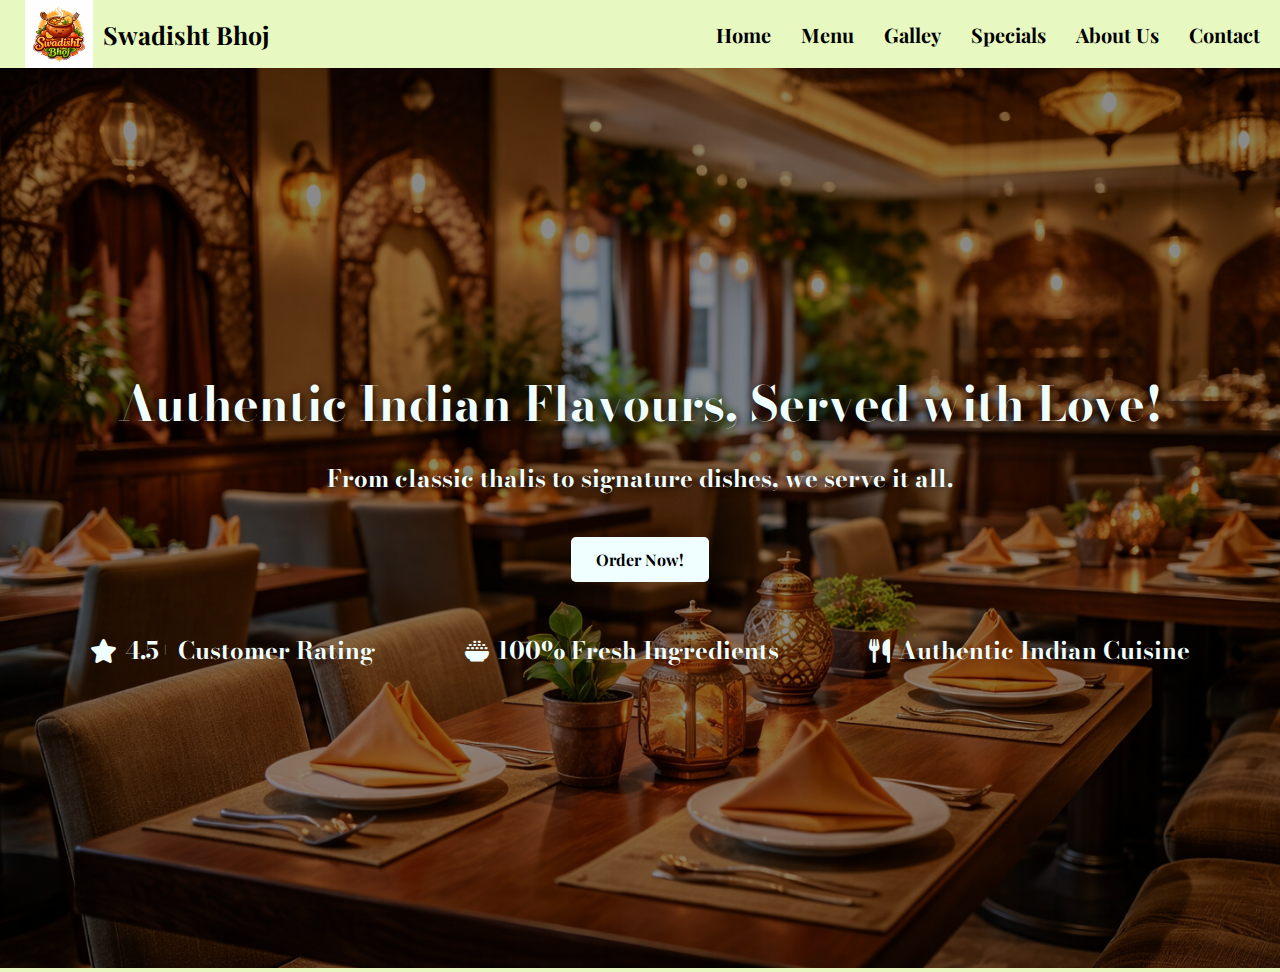
<file: index.html>
<!DOCTYPE html>
<html lang="en">

<head>
    <meta charset="UTF-8">
    <meta name="viewport" content="width=device-width, initial-scale=1.0">
    <title>Swadisht Bhoj</title>
    <link rel="icon" type="image/jpg" href="logo.jpg">
    <link rel="stylesheet" href="style.css">
    <link rel="stylesheet" href="https://cdnjs.cloudflare.com/ajax/libs/font-awesome/6.5.1/css/all.min.css">
</head>

<body>
    <nav>
        <div class="brand"><a href="#"><img src="logo.jpg" alt="Swadisht Bhoj">Swadisht Bhoj</a></div>
        <div class="navlinks">
            <a href="#">Home</a>
            <a href="#">Menu</a>
            <a href="#">Galley</a>
            <a href="#">Specials</a>
            <a href="#">About Us</a>
            <a href="#">Contact</a>
        </div>
    </nav>
    <main>
        <div class="img-container">
            <img src="interior.jpg" alt="Interior Image">
            <div class="overlay">
            <h1>Authentic Indian Flavours, Served with Love!</h1>
            <h3>From classic thalis to signature dishes, we serve it all.</h3>
            <button>Order Now!</button>
            <div class="icons">
                <div class="icons-items">
                    <i class="fa-solid fa-star"></i>
                    <span>4.5+ Customer Rating</span>
                </div>
                <div class="icons-items">
                    <i class="fa-solid fa-bowl-rice"></i>
                    <span>100% Fresh Ingredients</span>
                </div>
                <div class="icons-items">
                    <i class="fa-solid fa-utensils"></i>
                    <span>Authentic Indian Cuisine</span>
                </div>
            </div>
            </div>
        </div>
    </main>
</body>

</html>
</file>
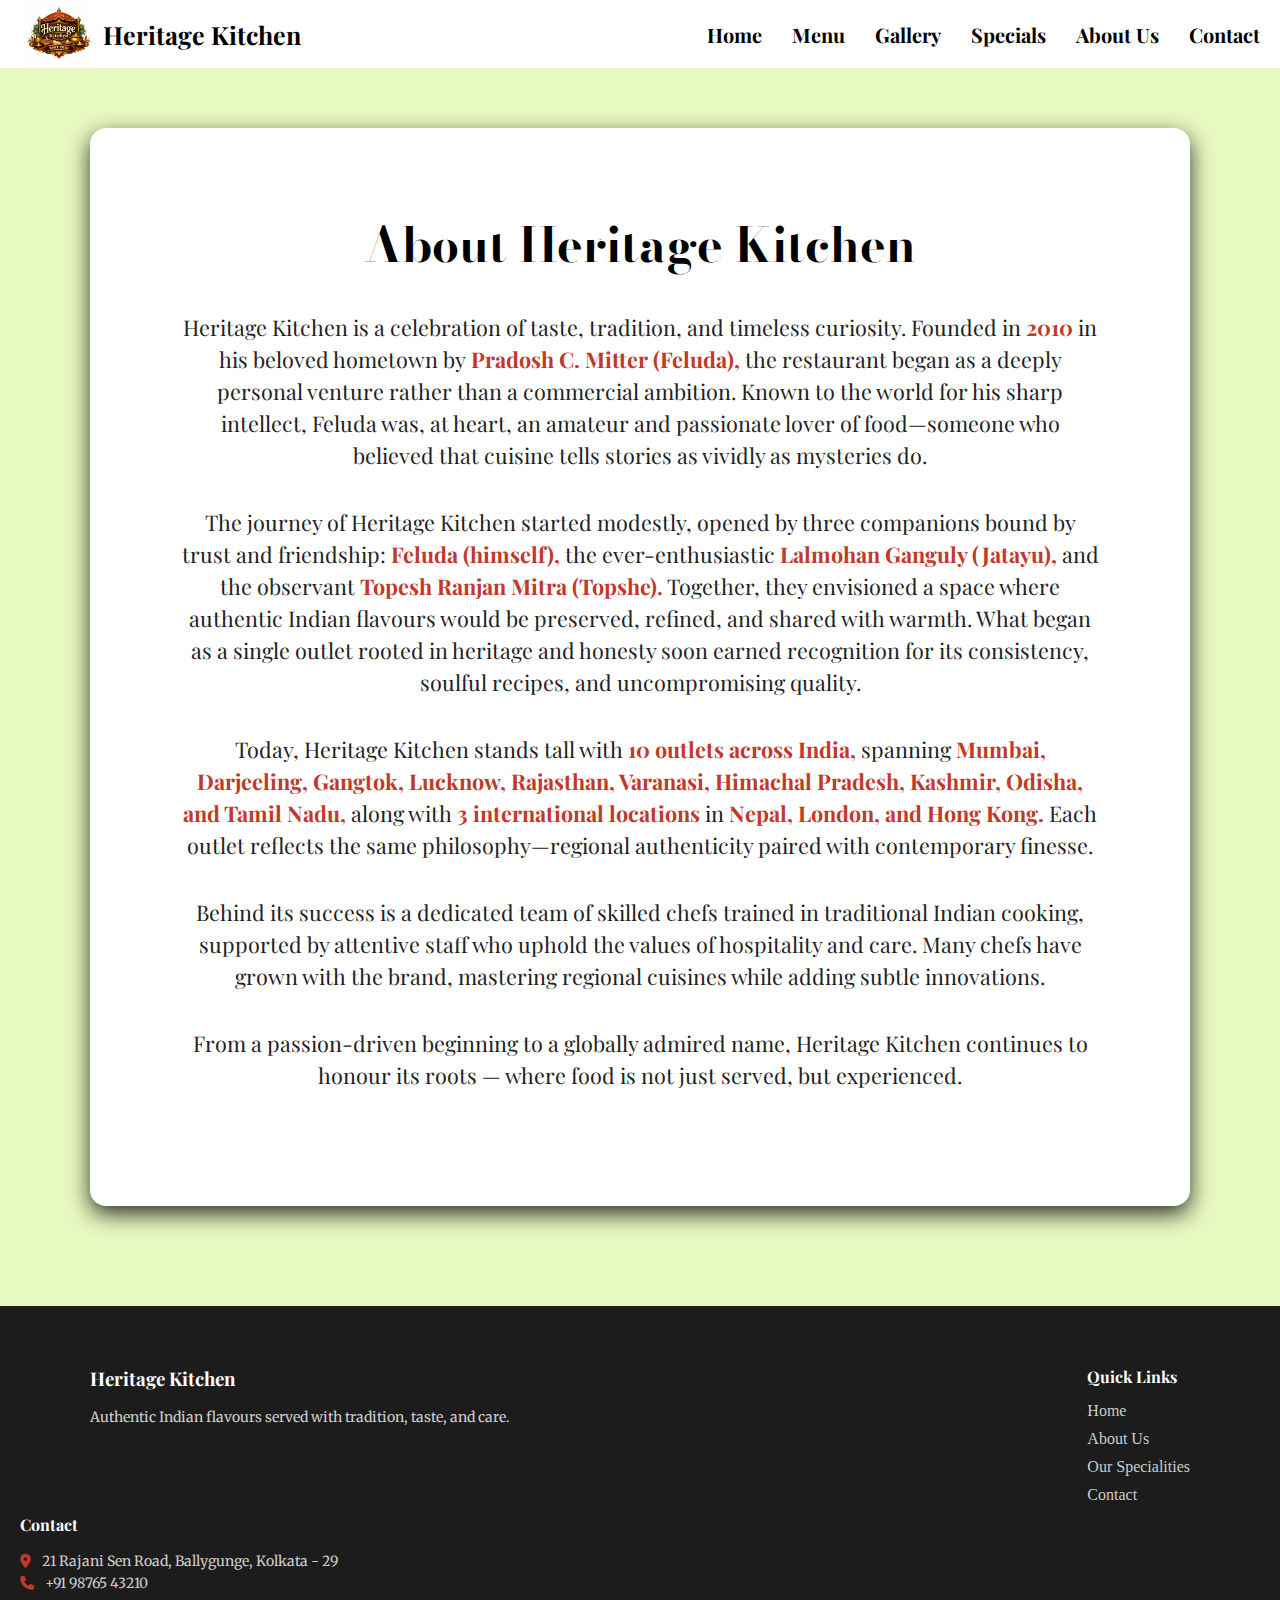
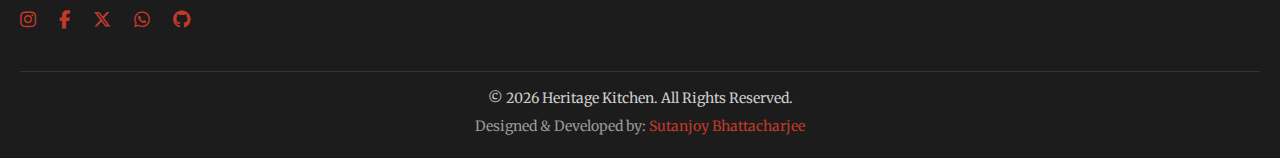
<file: about.html>
<!DOCTYPE html>
<html lang="en">

<head>
    <meta charset="UTF-8">
    <meta name="viewport" content="width=device-width, initial-scale=1.0">
    <title>About Us | Heritage Kitchen</title>
    <link rel="icon" type="image/jpg" href="images/logo.jpg">
    <link rel="stylesheet" href="about_style.css">
    <link rel="stylesheet" href="https://cdnjs.cloudflare.com/ajax/libs/font-awesome/6.5.1/css/all.min.css">
</head>

<body>
    <nav>
        <div class="brand">
            <a href="index.html">
                <img src="images/logo.jpg" alt="Heritage Kitchen">Heritage Kitchen
            </a>
        </div>

        <div class="hamburger" id="hamburger">
            <i class="fa-solid fa-bars"></i>
        </div>

        <div class="navlinks" id="navlinks">
            <a href="index.html">Home</a>
            <a href="menu.html">Menu</a>
            <a href="#">Gallery</a>
            <a href="index.html#specials">Specials</a>
            <a href="#">About Us</a>
            <a href="#contact">Contact</a>
        </div>
    </nav>
    <main>
        <section class="container" style="min-height: 100vh;">
            <div class="text-content" style="margin: auto;">
                <h2>About Heritage Kitchen</h2>

                <p>
                    Heritage Kitchen is a celebration of taste, tradition, and timeless curiosity. Founded in<strong> 2010 </strong>in his beloved hometown by<strong> Pradosh C. Mitter (Feluda),</strong> the restaurant began as a deeply personal venture rather than a commercial ambition. Known to the world for his sharp intellect, Feluda was, at heart, an amateur and passionate lover of food—someone who believed that cuisine tells stories as vividly as mysteries do.
                </p>

                <p>
                    The journey of Heritage Kitchen started modestly, opened by three companions bound by trust and friendship: <strong>Feluda (himself),</strong> the ever-enthusiastic <strong>Lalmohan Ganguly (Jatayu), </strong>and the observant <strong>Topesh Ranjan Mitra (Topshe).</strong> Together, they envisioned a space where authentic Indian flavours would be preserved, refined, and shared with warmth. What began as a single outlet rooted in heritage and honesty soon earned recognition for its consistency, soulful recipes, and uncompromising quality.
                </p>

                <p>
                    Today, Heritage Kitchen stands tall with <strong>10 outlets across India,</strong> spanning <strong>Mumbai, Darjeeling, Gangtok, Lucknow, Rajasthan, Varanasi, Himachal Pradesh, Kashmir, Odisha, and Tamil Nadu,</strong> along with <strong>3 international locations</strong> in <strong>Nepal, London, and Hong Kong.</strong> Each outlet reflects the same philosophy—regional authenticity paired with contemporary finesse.
                </p>

                <p>
                    Behind its success is a dedicated team of skilled chefs trained in traditional Indian cooking, supported by attentive staff who uphold the values of hospitality and care. Many chefs have grown with the brand, mastering regional cuisines while adding subtle innovations.
                </p>

                <p>
                    From a passion-driven beginning to a globally admired name, Heritage Kitchen continues to honour its roots — where food is not just served, but experienced.
                </p>
            </div>
        </section>
    </main>
    <footer class="footer">
        <div class="footer-container">
            <div class="footer-brand">
                <h3>Heritage Kitchen</h3>
                <p>Authentic Indian flavours served with tradition, taste, and care.</p>
            </div>

            <div class="footer-links">
                <h4>Quick Links</h4>
                <ul>
                    <li><a href="index.html">Home</a></li>
                    <li><a href="about.html">About Us</a></li>
                    <li><a href="index.html#specials">Our Specialities</a></li>
                    <li><a href="index.html#contact">Contact</a></li>
                </ul>
            </div>
        </div>

        <div class="footer-contact" id="contact">
            <h4>Contact</h4>
            <p><i class="fa-solid fa-location-dot"></i> 21 Rajani Sen Road, Ballygunge, Kolkata - 29</p>
            <p><i class="fa-solid fa-phone"></i> +91 98765 43210</p>

            <div class="footer-social">
                <a href="#"><i class="fa-brands fa-instagram"></i></a>
                <a href="#"><i class="fa-brands fa-facebook-f"></i></a>
                <a href="#"><i class="fa-brands fa-x-twitter"></i></a>
                <a href="#"><i class="fa-brands fa-whatsapp"></i></a>
                <a href="#"><i class="fa-brands fa-github"></i></a>
            </div>
        </div>

        <div class="footer-bottom">
            <p>&copy; 2026 Heritage Kitchen. All Rights Reserved.</p>
            <p class="developer">Designed & Developed by: <span>Sutanjoy Bhattacharjee</span></p>
        </div>
    </footer>

    <script src="script.js"></script>
</body>

</html>
</file>
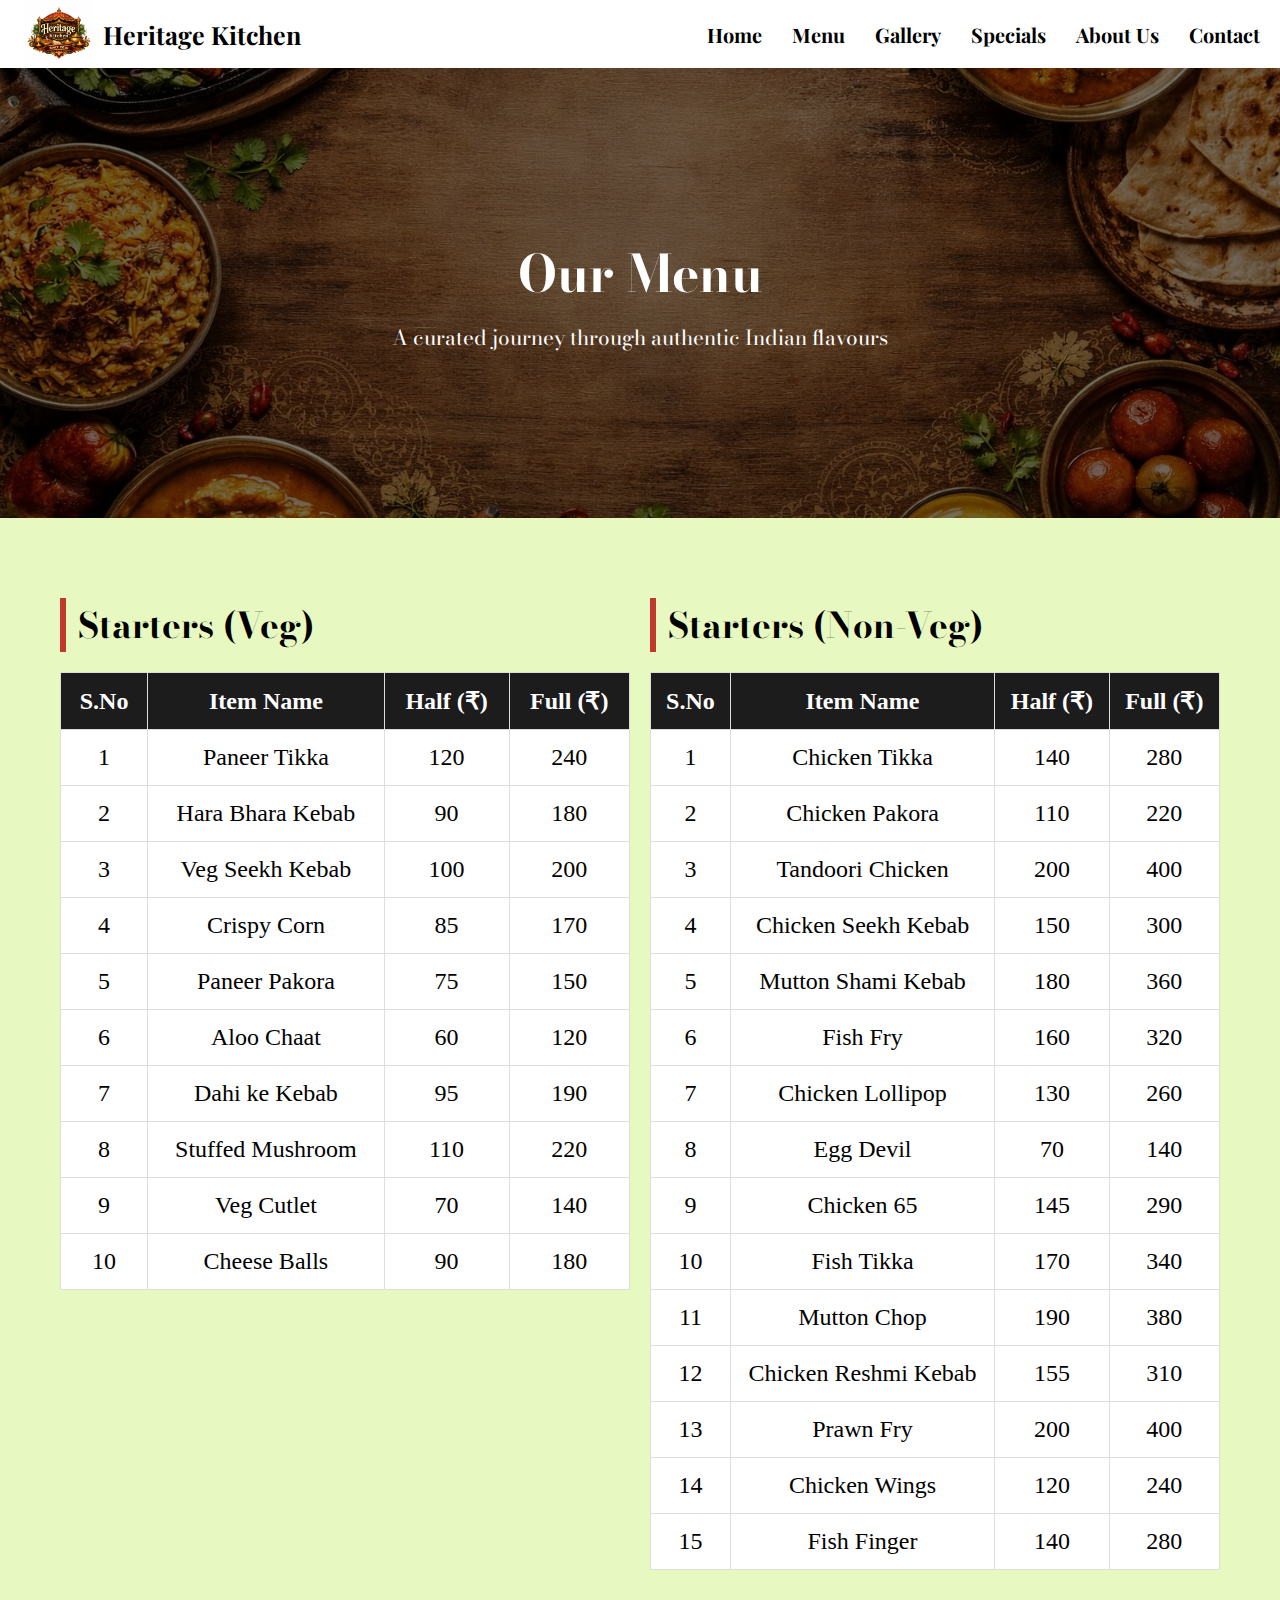
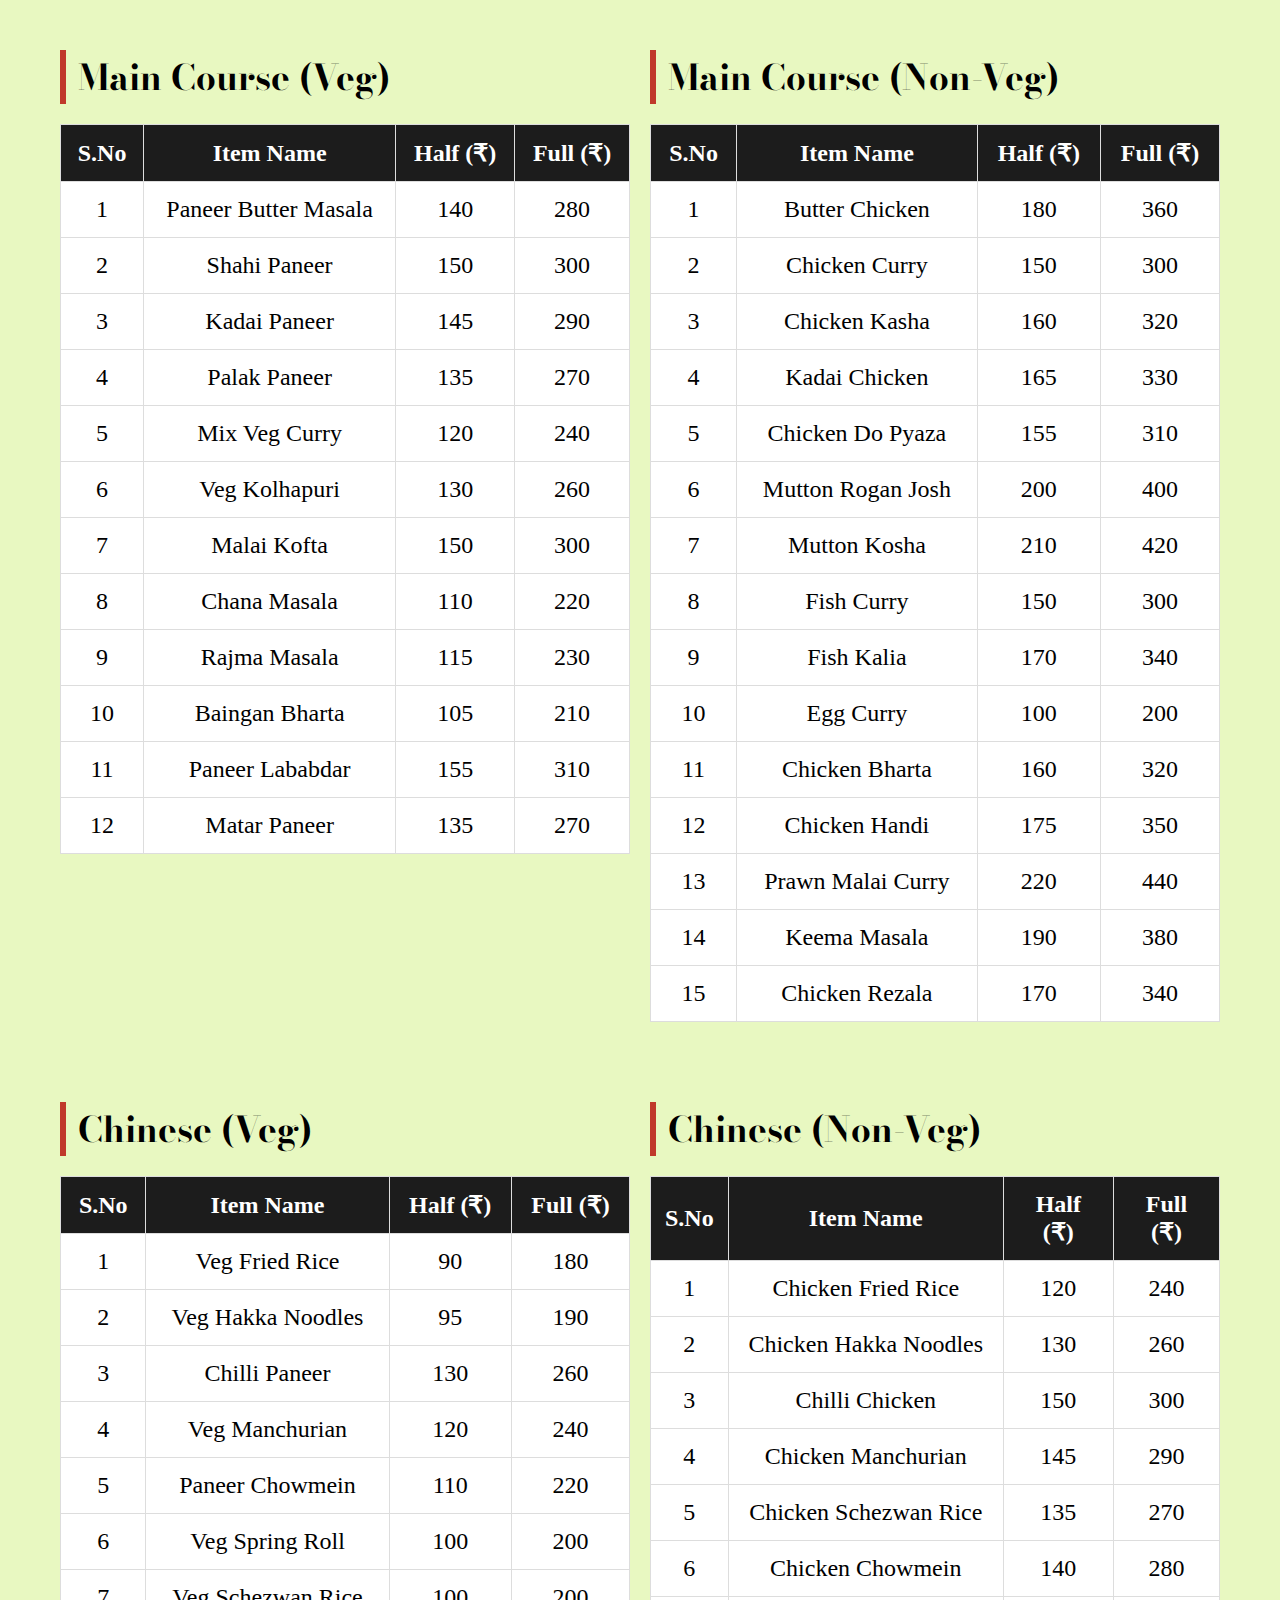
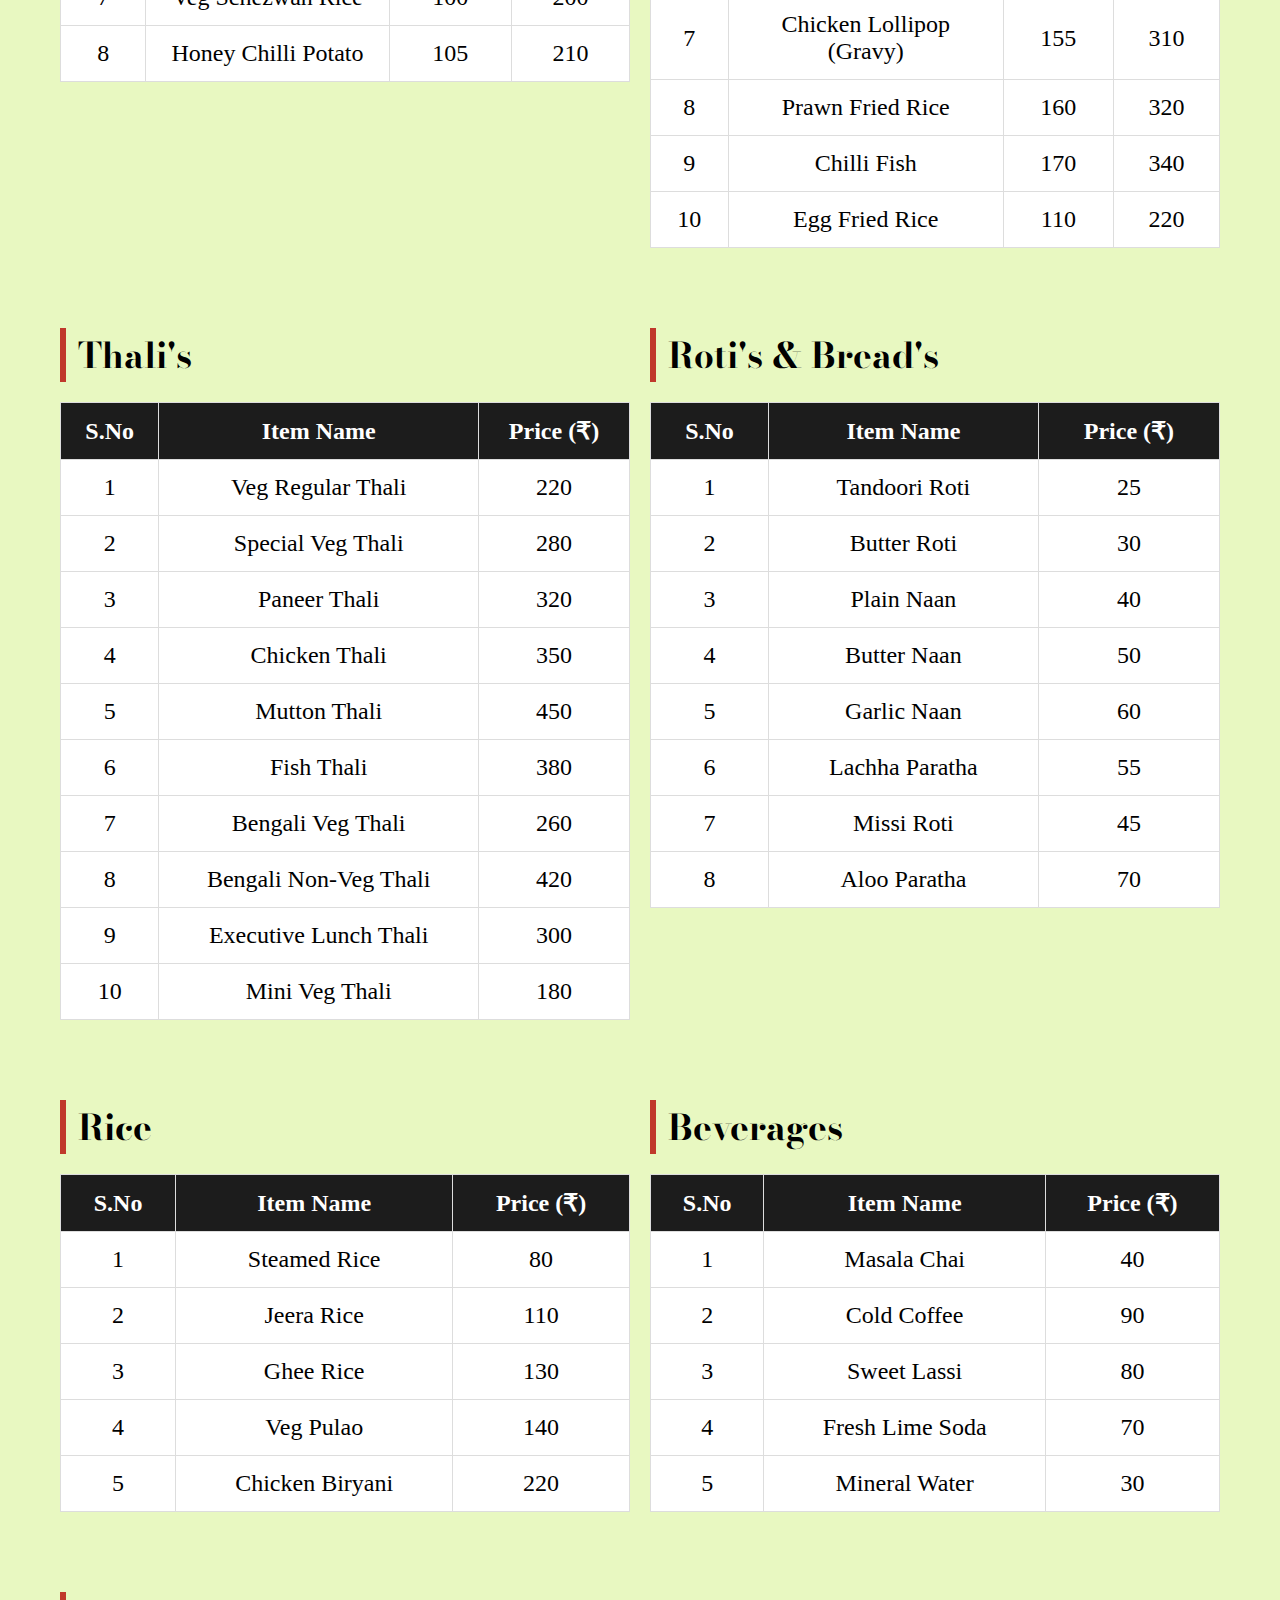
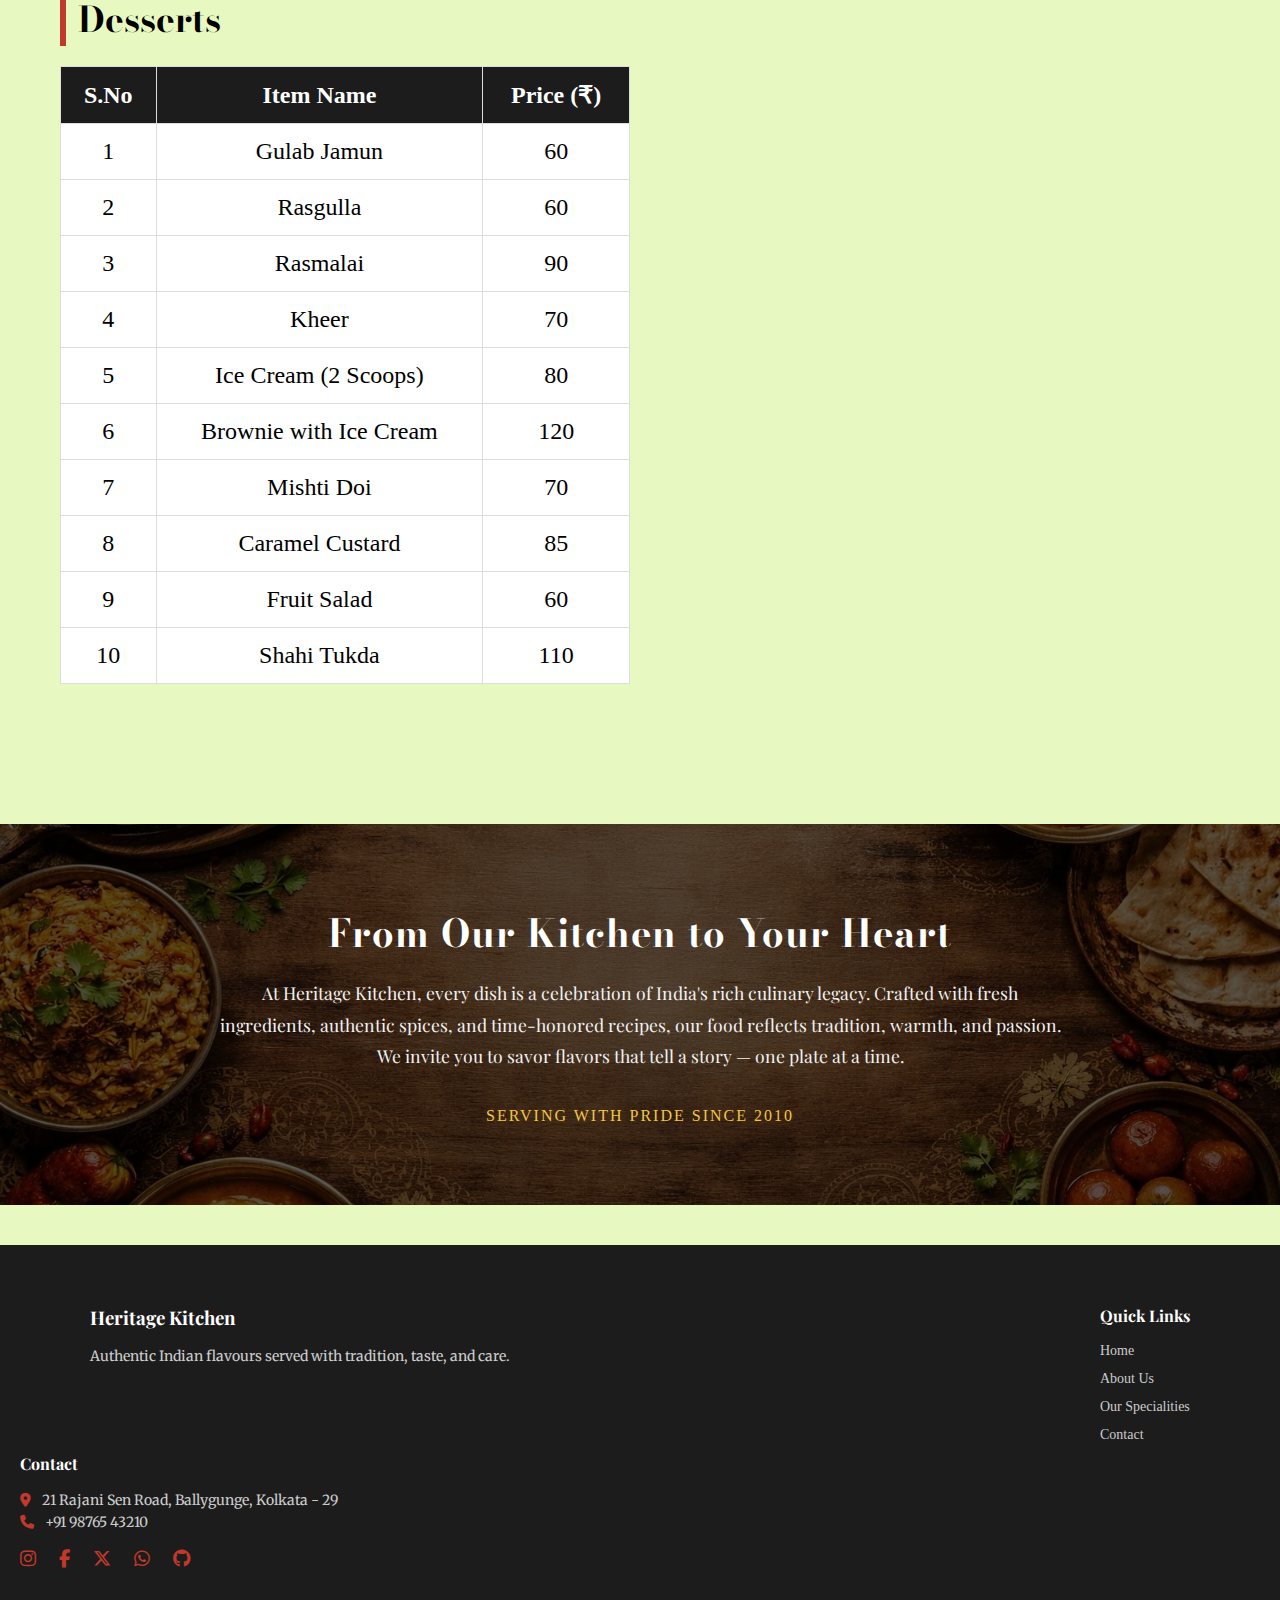
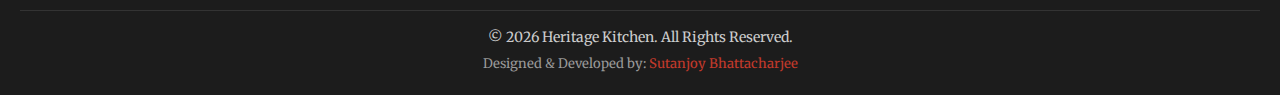
<file: menu.html>
<!DOCTYPE html>
<html lang="en">

<head>
    <meta charset="UTF-8">
    <title>Menu | Heritage Kitchen</title>
    <link rel="icon" type="image/jpg" href="images/logo.jpg">
    <link rel="stylesheet" href="menu_style.css">
    <link rel="stylesheet" href="https://cdnjs.cloudflare.com/ajax/libs/font-awesome/6.5.0/css/all.min.css">
</head>

<body>
    <nav>
        <div class="brand">
            <a href="index.html">
                <img src="images/logo.jpg" alt="Heritage Kitchen">Heritage Kitchen
            </a>
        </div>

        <div class="hamburger" id="hamburger">
            <i class="fa-solid fa-bars"></i>
        </div>

        <div class="navlinks" id="navlinks">
            <a href="index.html">Home</a>
            <a href="#">Menu</a>
            <a href="#">Gallery</a>
            <a href="index.html#specials">Specials</a>
            <a href="about.html">About Us</a>
            <a href="#contact">Contact</a>
        </div>
    </nav>
    <main>
        <div class="menu-hero">
            <div class="menu-hero-overlay">
                <h1>Our Menu</h1>
                <p>A curated journey through authentic Indian flavours</p>
            </div>
        </div>
        <div class="menu-section">
            <div class="menu-category">
                <h2>Starters (Veg)</h2>
                <table>
                    <tr>
                        <th>S.No</th>
                        <th>Item Name</th>
                        <th>Half (₹)</th>
                        <th>Full (₹)</th>
                    </tr>
                    <tr>
                        <td>1</td>
                        <td>Paneer Tikka</td>
                        <td>120</td>
                        <td>240</td>
                    </tr>
                    <tr>
                        <td>2</td>
                        <td>Hara Bhara Kebab</td>
                        <td>90</td>
                        <td>180</td>
                    </tr>
                    <tr>
                        <td>3</td>
                        <td>Veg Seekh Kebab</td>
                        <td>100</td>
                        <td>200</td>
                    </tr>
                    <tr>
                        <td>4</td>
                        <td>Crispy Corn</td>
                        <td>85</td>
                        <td>170</td>
                    </tr>
                    <tr>
                        <td>5</td>
                        <td>Paneer Pakora</td>
                        <td>75</td>
                        <td>150</td>
                    </tr>
                    <tr>
                        <td>6</td>
                        <td>Aloo Chaat</td>
                        <td>60</td>
                        <td>120</td>
                    </tr>
                    <tr>
                        <td>7</td>
                        <td>Dahi ke Kebab</td>
                        <td>95</td>
                        <td>190</td>
                    </tr>
                    <tr>
                        <td>8</td>
                        <td>Stuffed Mushroom</td>
                        <td>110</td>
                        <td>220</td>
                    </tr>
                    <tr>
                        <td>9</td>
                        <td>Veg Cutlet</td>
                        <td>70</td>
                        <td>140</td>
                    </tr>
                    <tr>
                        <td>10</td>
                        <td>Cheese Balls</td>
                        <td>90</td>
                        <td>180</td>
                    </tr>
                </table>
            </div>

            <div class="menu-category">
                <h2>Starters (Non-Veg)</h2>
                <table>
                    <tr>
                        <th>S.No</th>
                        <th>Item Name</th>
                        <th>Half (₹)</th>
                        <th>Full (₹)</th>
                    </tr>
                    <tr>
                        <td>1</td>
                        <td>Chicken Tikka</td>
                        <td>140</td>
                        <td>280</td>
                    </tr>
                    <tr>
                        <td>2</td>
                        <td>Chicken Pakora</td>
                        <td>110</td>
                        <td>220</td>
                    </tr>
                    <tr>
                        <td>3</td>
                        <td>Tandoori Chicken</td>
                        <td>200</td>
                        <td>400</td>
                    </tr>
                    <tr>
                        <td>4</td>
                        <td>Chicken Seekh Kebab</td>
                        <td>150</td>
                        <td>300</td>
                    </tr>
                    <tr>
                        <td>5</td>
                        <td>Mutton Shami Kebab</td>
                        <td>180</td>
                        <td>360</td>
                    </tr>
                    <tr>
                        <td>6</td>
                        <td>Fish Fry</td>
                        <td>160</td>
                        <td>320</td>
                    </tr>
                    <tr>
                        <td>7</td>
                        <td>Chicken Lollipop</td>
                        <td>130</td>
                        <td>260</td>
                    </tr>
                    <tr>
                        <td>8</td>
                        <td>Egg Devil</td>
                        <td>70</td>
                        <td>140</td>
                    </tr>
                    <tr>
                        <td>9</td>
                        <td>Chicken 65</td>
                        <td>145</td>
                        <td>290</td>
                    </tr>
                    <tr>
                        <td>10</td>
                        <td>Fish Tikka</td>
                        <td>170</td>
                        <td>340</td>
                    </tr>
                    <tr>
                        <td>11</td>
                        <td>Mutton Chop</td>
                        <td>190</td>
                        <td>380</td>
                    </tr>
                    <tr>
                        <td>12</td>
                        <td>Chicken Reshmi Kebab</td>
                        <td>155</td>
                        <td>310</td>
                    </tr>
                    <tr>
                        <td>13</td>
                        <td>Prawn Fry</td>
                        <td>200</td>
                        <td>400</td>
                    </tr>
                    <tr>
                        <td>14</td>
                        <td>Chicken Wings</td>
                        <td>120</td>
                        <td>240</td>
                    </tr>
                    <tr>
                        <td>15</td>
                        <td>Fish Finger</td>
                        <td>140</td>
                        <td>280</td>
                    </tr>
                </table>
            </div>

            <div class="menu-category">
                <h2>Main Course (Veg)</h2>
                <table>
                    <tr>
                        <th>S.No</th>
                        <th>Item Name</th>
                        <th>Half (₹)</th>
                        <th>Full (₹)</th>
                    </tr>
                    <tr>
                        <td>1</td>
                        <td>Paneer Butter Masala</td>
                        <td>140</td>
                        <td>280</td>
                    </tr>
                    <tr>
                        <td>2</td>
                        <td>Shahi Paneer</td>
                        <td>150</td>
                        <td>300</td>
                    </tr>
                    <tr>
                        <td>3</td>
                        <td>Kadai Paneer</td>
                        <td>145</td>
                        <td>290</td>
                    </tr>
                    <tr>
                        <td>4</td>
                        <td>Palak Paneer</td>
                        <td>135</td>
                        <td>270</td>
                    </tr>
                    <tr>
                        <td>5</td>
                        <td>Mix Veg Curry</td>
                        <td>120</td>
                        <td>240</td>
                    </tr>
                    <tr>
                        <td>6</td>
                        <td>Veg Kolhapuri</td>
                        <td>130</td>
                        <td>260</td>
                    </tr>
                    <tr>
                        <td>7</td>
                        <td>Malai Kofta</td>
                        <td>150</td>
                        <td>300</td>
                    </tr>
                    <tr>
                        <td>8</td>
                        <td>Chana Masala</td>
                        <td>110</td>
                        <td>220</td>
                    </tr>
                    <tr>
                        <td>9</td>
                        <td>Rajma Masala</td>
                        <td>115</td>
                        <td>230</td>
                    </tr>
                    <tr>
                        <td>10</td>
                        <td>Baingan Bharta</td>
                        <td>105</td>
                        <td>210</td>
                    </tr>
                    <tr>
                        <td>11</td>
                        <td>Paneer Lababdar</td>
                        <td>155</td>
                        <td>310</td>
                    </tr>
                    <tr>
                        <td>12</td>
                        <td>Matar Paneer</td>
                        <td>135</td>
                        <td>270</td>
                    </tr>
                </table>
            </div>


            <div class="menu-category">
                <h2>Main Course (Non-Veg)</h2>
                <table>
                    <tr>
                        <th>S.No</th>
                        <th>Item Name</th>
                        <th>Half (₹)</th>
                        <th>Full (₹)</th>
                    </tr>
                    <tr>
                        <td>1</td>
                        <td>Butter Chicken</td>
                        <td>180</td>
                        <td>360</td>
                    </tr>
                    <tr>
                        <td>2</td>
                        <td>Chicken Curry</td>
                        <td>150</td>
                        <td>300</td>
                    </tr>
                    <tr>
                        <td>3</td>
                        <td>Chicken Kasha</td>
                        <td>160</td>
                        <td>320</td>
                    </tr>
                    <tr>
                        <td>4</td>
                        <td>Kadai Chicken</td>
                        <td>165</td>
                        <td>330</td>
                    </tr>
                    <tr>
                        <td>5</td>
                        <td>Chicken Do Pyaza</td>
                        <td>155</td>
                        <td>310</td>
                    </tr>
                    <tr>
                        <td>6</td>
                        <td>Mutton Rogan Josh</td>
                        <td>200</td>
                        <td>400</td>
                    </tr>
                    <tr>
                        <td>7</td>
                        <td>Mutton Kosha</td>
                        <td>210</td>
                        <td>420</td>
                    </tr>
                    <tr>
                        <td>8</td>
                        <td>Fish Curry</td>
                        <td>150</td>
                        <td>300</td>
                    </tr>
                    <tr>
                        <td>9</td>
                        <td>Fish Kalia</td>
                        <td>170</td>
                        <td>340</td>
                    </tr>
                    <tr>
                        <td>10</td>
                        <td>Egg Curry</td>
                        <td>100</td>
                        <td>200</td>
                    </tr>
                    <tr>
                        <td>11</td>
                        <td>Chicken Bharta</td>
                        <td>160</td>
                        <td>320</td>
                    </tr>
                    <tr>
                        <td>12</td>
                        <td>Chicken Handi</td>
                        <td>175</td>
                        <td>350</td>
                    </tr>
                    <tr>
                        <td>13</td>
                        <td>Prawn Malai Curry</td>
                        <td>220</td>
                        <td>440</td>
                    </tr>
                    <tr>
                        <td>14</td>
                        <td>Keema Masala</td>
                        <td>190</td>
                        <td>380</td>
                    </tr>
                    <tr>
                        <td>15</td>
                        <td>Chicken Rezala</td>
                        <td>170</td>
                        <td>340</td>
                    </tr>
                </table>
            </div>


            <div class="menu-category">
                <h2>Chinese (Veg)</h2>
                <table>
                    <tr>
                        <th>S.No</th>
                        <th>Item Name</th>
                        <th>Half (₹)</th>
                        <th>Full (₹)</th>
                    </tr>
                    <tr>
                        <td>1</td>
                        <td>Veg Fried Rice</td>
                        <td>90</td>
                        <td>180</td>
                    </tr>
                    <tr>
                        <td>2</td>
                        <td>Veg Hakka Noodles</td>
                        <td>95</td>
                        <td>190</td>
                    </tr>
                    <tr>
                        <td>3</td>
                        <td>Chilli Paneer</td>
                        <td>130</td>
                        <td>260</td>
                    </tr>
                    <tr>
                        <td>4</td>
                        <td>Veg Manchurian</td>
                        <td>120</td>
                        <td>240</td>
                    </tr>
                    <tr>
                        <td>5</td>
                        <td>Paneer Chowmein</td>
                        <td>110</td>
                        <td>220</td>
                    </tr>
                    <tr>
                        <td>6</td>
                        <td>Veg Spring Roll</td>
                        <td>100</td>
                        <td>200</td>
                    </tr>
                    <tr>
                        <td>7</td>
                        <td>Veg Schezwan Rice</td>
                        <td>100</td>
                        <td>200</td>
                    </tr>
                    <tr>
                        <td>8</td>
                        <td>Honey Chilli Potato</td>
                        <td>105</td>
                        <td>210</td>
                    </tr>
                </table>
            </div>


            <div class="menu-category">
                <h2>Chinese (Non-Veg)</h2>
                <table>
                    <tr>
                        <th>S.No</th>
                        <th>Item Name</th>
                        <th>Half (₹)</th>
                        <th>Full (₹)</th>
                    </tr>
                    <tr>
                        <td>1</td>
                        <td>Chicken Fried Rice</td>
                        <td>120</td>
                        <td>240</td>
                    </tr>
                    <tr>
                        <td>2</td>
                        <td>Chicken Hakka Noodles</td>
                        <td>130</td>
                        <td>260</td>
                    </tr>
                    <tr>
                        <td>3</td>
                        <td>Chilli Chicken</td>
                        <td>150</td>
                        <td>300</td>
                    </tr>
                    <tr>
                        <td>4</td>
                        <td>Chicken Manchurian</td>
                        <td>145</td>
                        <td>290</td>
                    </tr>
                    <tr>
                        <td>5</td>
                        <td>Chicken Schezwan Rice</td>
                        <td>135</td>
                        <td>270</td>
                    </tr>
                    <tr>
                        <td>6</td>
                        <td>Chicken Chowmein</td>
                        <td>140</td>
                        <td>280</td>
                    </tr>
                    <tr>
                        <td>7</td>
                        <td>Chicken Lollipop (Gravy)</td>
                        <td>155</td>
                        <td>310</td>
                    </tr>
                    <tr>
                        <td>8</td>
                        <td>Prawn Fried Rice</td>
                        <td>160</td>
                        <td>320</td>
                    </tr>
                    <tr>
                        <td>9</td>
                        <td>Chilli Fish</td>
                        <td>170</td>
                        <td>340</td>
                    </tr>
                    <tr>
                        <td>10</td>
                        <td>Egg Fried Rice</td>
                        <td>110</td>
                        <td>220</td>
                    </tr>
                </table>
            </div>


            <div class="menu-category">
                <h2>Thali's</h2>
                <table>
                    <tr>
                        <th>S.No</th>
                        <th>Item Name</th>
                        <th>Price (₹)</th>
                    </tr>
                    <tr>
                        <td>1</td>
                        <td>Veg Regular Thali</td>
                        <td>220</td>
                    </tr>
                    <tr>
                        <td>2</td>
                        <td>Special Veg Thali</td>
                        <td>280</td>
                    </tr>
                    <tr>
                        <td>3</td>
                        <td>Paneer Thali</td>
                        <td>320</td>
                    </tr>
                    <tr>
                        <td>4</td>
                        <td>Chicken Thali</td>
                        <td>350</td>
                    </tr>
                    <tr>
                        <td>5</td>
                        <td>Mutton Thali</td>
                        <td>450</td>
                    </tr>
                    <tr>
                        <td>6</td>
                        <td>Fish Thali</td>
                        <td>380</td>
                    </tr>
                    <tr>
                        <td>7</td>
                        <td>Bengali Veg Thali</td>
                        <td>260</td>
                    </tr>
                    <tr>
                        <td>8</td>
                        <td>Bengali Non-Veg Thali</td>
                        <td>420</td>
                    </tr>
                    <tr>
                        <td>9</td>
                        <td>Executive Lunch Thali</td>
                        <td>300</td>
                    </tr>
                    <tr>
                        <td>10</td>
                        <td>Mini Veg Thali</td>
                        <td>180</td>
                    </tr>
                </table>
            </div>


            <div class="menu-category">
                <h2>Roti's  &  Bread's</h2>
                <table>
                    <tr>
                        <th>S.No</th>
                        <th>Item Name</th>
                        <th>Price (₹)</th>
                    </tr>
                    <tr>
                        <td>1</td>
                        <td>Tandoori Roti</td>
                        <td>25</td>
                    </tr>
                    <tr>
                        <td>2</td>
                        <td>Butter Roti</td>
                        <td>30</td>
                    </tr>
                    <tr>
                        <td>3</td>
                        <td>Plain Naan</td>
                        <td>40</td>
                    </tr>
                    <tr>
                        <td>4</td>
                        <td>Butter Naan</td>
                        <td>50</td>
                    </tr>
                    <tr>
                        <td>5</td>
                        <td>Garlic Naan</td>
                        <td>60</td>
                    </tr>
                    <tr>
                        <td>6</td>
                        <td>Lachha Paratha</td>
                        <td>55</td>
                    </tr>
                    <tr>
                        <td>7</td>
                        <td>Missi Roti</td>
                        <td>45</td>
                    </tr>
                    <tr>
                        <td>8</td>
                        <td>Aloo Paratha</td>
                        <td>70</td>
                    </tr>
                </table>
            </div>


            <div class="menu-category">
                <h2>Rice</h2>
                <table>
                    <tr>
                        <th>S.No</th>
                        <th>Item Name</th>
                        <th>Price (₹)</th>
                    </tr>
                    <tr>
                        <td>1</td>
                        <td>Steamed Rice</td>
                        <td>80</td>
                    </tr>
                    <tr>
                        <td>2</td>
                        <td>Jeera Rice</td>
                        <td>110</td>
                    </tr>
                    <tr>
                        <td>3</td>
                        <td>Ghee Rice</td>
                        <td>130</td>
                    </tr>
                    <tr>
                        <td>4</td>
                        <td>Veg Pulao</td>
                        <td>140</td>
                    </tr>
                    <tr>
                        <td>5</td>
                        <td>Chicken Biryani</td>
                        <td>220</td>
                    </tr>
                </table>
            </div>


            <div class="menu-category">
                <h2>Beverages</h2>
                <table>
                    <tr>
                        <th>S.No</th>
                        <th>Item Name</th>
                        <th>Price (₹)</th>
                    </tr>
                    <tr>
                        <td>1</td>
                        <td>Masala Chai</td>
                        <td>40</td>
                    </tr>
                    <tr>
                        <td>2</td>
                        <td>Cold Coffee</td>
                        <td>90</td>
                    </tr>
                    <tr>
                        <td>3</td>
                        <td>Sweet Lassi</td>
                        <td>80</td>
                    </tr>
                    <tr>
                        <td>4</td>
                        <td>Fresh Lime Soda</td>
                        <td>70</td>
                    </tr>
                    <tr>
                        <td>5</td>
                        <td>Mineral Water</td>
                        <td>30</td>
                    </tr>
                </table>
            </div>


            <div class="menu-category">
                <h2>Desserts</h2>
                <table>
                    <tr>
                        <th>S.No</th>
                        <th>Item Name</th>
                        <th>Price (₹)</th>
                    </tr>
                    <tr>
                        <td>1</td>
                        <td>Gulab Jamun</td>
                        <td>60</td>
                    </tr>
                    <tr>
                        <td>2</td>
                        <td>Rasgulla</td>
                        <td>60</td>
                    </tr>
                    <tr>
                        <td>3</td>
                        <td>Rasmalai</td>
                        <td>90</td>
                    </tr>
                    <tr>
                        <td>4</td>
                        <td>Kheer</td>
                        <td>70</td>
                    </tr>
                    <tr>
                        <td>5</td>
                        <td>Ice Cream (2 Scoops)</td>
                        <td>80</td>
                    </tr>
                    <tr>
                        <td>6</td>
                        <td>Brownie with Ice Cream</td>
                        <td>120</td>
                    </tr>
                    <tr>
                        <td>7</td>
                        <td>Mishti Doi</td>
                        <td>70</td>
                    </tr>
                    <tr>
                        <td>8</td>
                        <td>Caramel Custard</td>
                        <td>85</td>
                    </tr>
                    <tr>
                        <td>9</td>
                        <td>Fruit Salad</td>
                        <td>60</td>
                    </tr>
                    <tr>
                        <td>10</td>
                        <td>Shahi Tukda</td>
                        <td>110</td>
                    </tr>
                </table>
            </div>
        </div>
        <div class="menu-footer-message">
            <h2>From Our Kitchen to Your Heart</h2>
            <p>
                At Heritage Kitchen, every dish is a celebration of India's rich culinary legacy.
                Crafted with fresh ingredients, authentic spices, and time-honored recipes,
                our food reflects tradition, warmth, and passion. We invite you to savor
                flavors that tell a story — one plate at a time.
            </p>
            <span class="since">Serving with pride since 2010</span>
        </div>
    </main>
    <footer class="footer">
        <div class="footer-container">
            <div class="footer-brand">
                <h3>Heritage Kitchen</h3>
                <p>Authentic Indian flavours served with tradition, taste, and care.</p>
            </div>
            <div class="footer-links">
                <h4>Quick Links</h4>
                <ul>
                    <li><a href="#home">Home</a></li>
                    <li><a href="about.html">About Us</a></li>
                    <li><a href="#specials">Our Specialities</a></li>
                    <li><a href="#contact">Contact</a></li>
                </ul>
            </div>
        </div>
        <div class="footer-contact" id="contact">
            <h4>Contact</h4>
            <p><i class="fa-solid fa-location-dot"></i> 21 Rajani Sen Road, Ballygunge, Kolkata - 29</p>
            <p><i class="fa-solid fa-phone"></i> +91 98765 43210</p>
            <div class="footer-social">
                <a href="https://instagram.com/_sutanjoy.here" aria-label="Instagram"><i
                        class="fa-brands fa-instagram"></i></a>
                <a href="#" aria-label="Facebook"><i class="fa-brands fa-facebook-f"></i></a>
                <a href="https://x.com/sutanjoyb" aria-label="Twitter"><i class="fa-brands fa-x-twitter"></i></a>
                <a href="#" aria-label="WhatsApp"><i class="fa-brands fa-whatsapp"></i></a>
                <a href="https://github.com/sutanjoyb" aria-label="GitHub"><i class="fa-brands fa-github"></i></a>
            </div>
        </div>
        <div class="footer-bottom">
            <p>&copy; 2026 Heritage Kitchen. All Rights Reserved.</p>
            <p class="developer">Designed & Developed by: <span>Sutanjoy Bhattacharjee</span></p>
        </div>
        </div>
    </footer>
    <script src="script.js"></script>
</body>

</html>
</file>
<file: style.css>
@import url('https://fonts.googleapis.com/css2?family=Playfair+Display:ital,wght@0,400..900;1,400..900&display=swap');
@import url('https://fonts.googleapis.com/css2?family=Bodoni+Moda:ital,opsz,wght@0,6..96,400..900;1,6..96,400..900&display=swap');

*{
    margin: 0;
    padding: 0;
    box-sizing: border-box;
}

body{
    background-color: #E8F8C1;
}

nav{
    position: sticky;
    z-index: 1000;
    top: 0;
    background-color: #E8F8C1;
    width: 100%;
    display: flex;
    align-items: center;
    justify-content: space-between;
    padding: 0 15px;
    position: sticky;
    font-family: "Playfair Display", serif;
}

.brand a{
    display: flex;
    align-items: center;
    font-weight: bolder;
    font-size: 25px;
    color: black;
    text-decoration: none;
}

.brand img{
    width: 88px;
    padding: 0 10px;
}

.navlinks{
    display: flex;
    gap: 20px;
    align-items: center;
}

.navlinks a{
    color: black;
    text-decoration: none;
    font-size: 20px;
    font-weight: bolder;
    padding: 0 5px;
    cursor: pointer;
}

.navlinks a:hover{
    background-color: #d8928a;
    border-radius: 4px;
    color: azure;
}

.img-container{
    position: relative;
    width: 100%;
    height: 100vh;
}

.img-container img{
    width: 100%;
    height: 100%;
    object-fit: cover;
}

.overlay{
    position: absolute;
    top: 0;
    left: 0;
    width: 100%;
    height: 100%;
    display: flex;
    flex-direction: column;
    justify-content: center;
    align-items: center;
    text-align: center;
    color: azure;
    background-color: rgba(0, 0, 0, 0.45);
}

.overlay h1{
    font-family: "Bodoni Moda", serif;
    font-size: 3rem;
    margin-bottom: 20px;
    text-shadow: 2px 2px 8px rgba(0, 0, 0, 0.8);
}

.overlay h3{
    font-family: "Bodoni Moda", serif;
    font-size: 1.5rem;
    margin-bottom: 20px;
    text-shadow: 2px 2px 8px rgba(0, 0, 0, 0.8);
}

.overlay button{
    margin-top: 20px;
    padding: 12px 25px;
    font-weight: bold;
    font-family: "Playfair Display", serif;
    font-size: 1rem;
    background-color: azure;
    color: black;
    border: none;
    border-radius: 5px;
    cursor: pointer;
}

.overlay button:hover {
    color: azure;
    background-color: #d8928a;
    transform: translateY(-0.1px);
}

.icons{
    display: flex;
    gap: 90px;
    margin-top: 50px;
    justify-content: center;
    align-items: center;
    z-index: 2;
}

.icons-items{
    display: flex;
    align-items: center;
    gap: 8px;
    font-weight: bold;
    font-family: "Bodoni Moda", serif;
    font-size: 1.5rem;
    white-space: nowrap;
}

.icon-item i {
    font-size: 1rem;
}

.container{
    display: flex;
    align-items: stretch;
    gap: 10px;
    justify-content: space-between;
    padding: 40px 20px;
    background: #E8F8C1;
}

.text-content{
    flex: 1;
    padding: 90px;
    display: flex;
    flex-direction: column;
    justify-content: content;
    align-items: center;
    box-sizing: border-box;
}

.text-content h2{
    font-size: 3rem;
    margin-bottom: 20px;
}

.text-content p{
    font-size: 1.35rem;
    line-height: 1.9rem;
}

.read-more-btn{
    margin-top: 30px;
    padding: 12px 30px;
    text-decoration: none;
    font-size: 1rem;
    font-weight: 600;
    color: black;
    background-color: azure;
    border-radius: 6px;
}

.read-more-btn:hover {
    color: azure;
    background-color: #d8928a;
    transform: translateY(0.1px);
}

.image{
    flex: 1;
    display: flex;
    justify-content: flex-end;
}

.image img {
    width: 100%;
    height: 100%;
    object-fit: cover;
    border-radius: 12px;
}

.heading{
    text-align: center;
    font-size: 3rem;
    margin-top: 40px;
}

.image-gallery{
    padding: 10px;
    margin-top: 30px;
    display: flex;
    justify-content: space-around;
    gap: 20px;
}

.image-items{
    font-size: 1.1rem;
    border: 2px solid #333;
    border-radius: 10px;
    padding: 10px;
    text-align: center;
    display: flex;   
    flex-direction: column;
    width: 45%;
}

.image-items img{
    margin-bottom: 20px;
    border-radius: 10px;
    max-width: 100%;
    height: auto;
}

.header{
    text-align: center;
    padding: 80px 10px;
}

.header h2{
    font-size: 36px;
    margin-bottom: 10px;
}

.header .subtitle{
    color: #666;
    margin-bottom: 50px;
}

.features {
    display: grid;
    grid-template-columns: repeat(auto-fit, minmax(220px, 1fr));
    gap: 30px;
}

.feature-card {
    background: #fff;
    padding: 30px 20px;
    border-radius: 12px;
    box-shadow: 0 6px 18px rgba(0, 0, 0, 0.08);
    transition: transform 0.3s ease;
}
</file>
<file: about_style.css>
@import url('https://fonts.googleapis.com/css2?family=Playfair+Display:wght@400..900&display=swap');
@import url('https://fonts.googleapis.com/css2?family=Bodoni+Moda:wght@400..900&display=swap');
@import url('https://fonts.googleapis.com/css2?family=Merriweather:wght@300..900&display=swap');

* {
    margin: 0;
    padding: 0;
    box-sizing: border-box;
}

html {
    scroll-behavior: smooth;
}

body {
    background-color: #E8F8C1;
}

nav {
    position: sticky;
    z-index: 1000;
    top: 0;
    background-color: white;
    width: 100%;
    display: flex;
    align-items: center;
    justify-content: space-between;
    padding: 0 15px;
    position: sticky;
    font-family: "Playfair Display", serif;
}

.brand a {
    display: flex;
    align-items: center;
    font-weight: bolder;
    font-size: 25px;
    color: black;
    text-decoration: none;
}

.brand img {
    width: 88px;
    padding: 0 10px;
}

.navlinks {
    display: flex;
    gap: 20px;
    align-items: center;
}

.navlinks a {
    color: black;
    text-decoration: none;
    font-size: 20px;
    font-weight: bolder;
    padding: 0 5px;
    cursor: pointer;
    transition: transform 0.2s ease, box-shadow 0.2s ease;
}

.navlinks a:hover {
    background: #ebebeb;
    border-radius: 4px;
    color: black;
    transform: translateY(-2px);
}

.navlinks a:active{
    transform: scale(0.96);
}

.container {
    display: flex;
    justify-content: center;
    align-items: center;
    padding: 60px 20px;
}

.text-content {
    max-width: 1100px;
    background: white;
    box-shadow: 0 8px 22px rgba(0,0,0,0.8);
    border-radius: 16px;
    padding: 80px 90px;
    text-align: center;
}

.text-content h2 {
    font-family: "Bodoni Moda", serif;
    font-size: 3rem;
    margin-bottom: 30px;
}

.text-content p {
    font-family: "Playfair Display", serif;
    font-size: 1.35rem;
    line-height: 2rem;
    text-align: center;
    color: #222;
    margin-bottom: 35px;
}

.text-content strong {
    color: #c0392b;
}

.footer {
    background: #1c1c1c;
    color: #ccc;
    padding: 60px 20px 20px;
    margin-top: 40px;
}

.footer-container {
    max-width: 1100px;
    margin: auto;
    display: flex;
    justify-content: space-between;
    gap: 60px;
    flex-wrap: wrap;
}

.footer h3, .footer h4 {
    font-family: "Playfair Display", serif;
    color: #fff;
    margin-bottom: 15px;
}

.footer p {
    font-family: "Merriweather", serif;
    font-size: 14px;
    line-height: 1.6;
}

.footer-links ul {
    list-style: none;
}

.footer-links li {
    margin-bottom: 10px;
}

.footer-links a {
    text-decoration: none;
    color: #ccc;
}

.footer-links a:hover {
    color: #c0392b;
}

.footer-contact i {
    color: #c0392b;
    margin-right: 8px;
}

.footer-social {
    margin-top: 15px;
    display: flex;
    gap: 15px;
}

.footer-social a {
    color: #ccc;
    font-size: 18px;
}

.footer-social a:hover {
    color: #c0392b;
}

.footer-bottom {
    text-align: center;
    margin-top: 40px;
    border-top: 1px solid #333;
    padding-top: 15px;
    font-size: 13px;
}

.footer-bottom .developer {
    color: #999;
    margin-top: 6px;
}

.footer-bottom .developer span {
    color: #c0392b;
}

.hamburger {
    display: none;
    font-size: 26px;
    cursor: pointer;
}

@media (max-width: 768px) {

    nav {
        position: static;
        flex-direction: column;
        padding: 10px;
    }

    .navlinks {
        display: none;
        flex-direction: column;
        width: 100%;
        background: white;
        padding: 15px 0;
    }

    .navlinks.active {
        display: flex;
    }

    .hamburger {
        display: block;
    }

    .text-content {
        padding: 40px 25px;
    }

    .text-content h2 {
        font-size: 2.2rem;
    }

    .text-content p {
        font-size: 1.1rem;
        line-height: 1.8rem;
    }

    .footer-container {
        flex-direction: column;
        text-align: center;
    }

    .footer-social {
        justify-content: center;
    }
}
</file>
<file: menu_style.css>
@import url('https://fonts.googleapis.com/css2?family=Playfair+Display:ital,wght@0,400..900;1,400..900&display=swap');
@import url('https://fonts.googleapis.com/css2?family=Bodoni+Moda:ital,opsz,wght@0,6..96,400..900;1,6..96,400..900&display=swap');
@import url('https://fonts.googleapis.com/css2?family=Merriweather:ital,opsz,wght@0,18..144,300..900;1,18..144,300..900&display=swap');

* {
    margin: 0;
    padding: 0;
    box-sizing: border-box;
}

html{
    scroll-behavior: smooth;
}

body {
    background-color: #E8F8C1;
}

nav {
    position: sticky;
    z-index: 1000;
    top: 0;
    background-color: white;
    width: 100%;
    display: flex;
    align-items: center;
    justify-content: space-between;
    padding: 0 15px;
    position: sticky;
    font-family: "Playfair Display", serif;
}

.brand a {
    display: flex;
    align-items: center;
    font-weight: bolder;
    font-size: 25px;
    color: black;
    text-decoration: none;
}

.brand img {
    width: 88px;
    padding: 0 10px;
}

.navlinks {
    display: flex;
    gap: 20px;
    align-items: center;
}

.navlinks a {
    color: black;
    text-decoration: none;
    font-size: 20px;
    font-weight: bolder;
    padding: 0 5px;
    cursor: pointer;
    transition: transform 0.2s ease, box-shadow 0.2s ease;
}

.navlinks a:hover {
    background: #ebebeb;
    border-radius: 4px;
    color: black;
    transform: translateY(-2px);
}

.navlinks a:active{
    transform: scale(0.96);
}

.menu-hero {
    height: 50vh;
    background: url("images/menu.jpg") center/cover no-repeat;
    position: relative;
}

.menu-hero-overlay {
    position: absolute;
    inset: 0;
    background: rgba(0,0,0,0.55);
    display: flex;
    flex-direction: column;
    justify-content: center;
    align-items: center;
    color: white;
    text-align: center;
}

.menu-hero-overlay h1 {
    font-family: "Bodoni Moda", serif;
    font-size: 3.2rem;
    margin-bottom: 10px;
}

.menu-hero-overlay p {
    font-family: "Bodoni Moda", serif;
    font-size: 1.3rem;
}

.menu-section {
    padding: 80px 20px;
    max-width: 1200px;
    margin: auto;
    display: grid;
    grid-template-columns: repeat(2, 1fr);
    gap: 20px;
}

.menu-category {
    margin-bottom: 60px;
}

.menu-category h2 {
    font-family: "Bodoni Moda", serif;
    font-size: 2.2rem;
    margin-bottom: 20px;
    border-left: 6px solid #c0392b;
    padding-left: 12px;
}

.menu-category table {
    width: 100%;
    border-collapse: collapse;
    background: white;
}

.menu-category th,
.menu-category td {
    border: 1px solid #ddd;
    padding: 14px;
    text-align: center;
    font-size: 1.5rem;
}

.menu-category th {
    background: #1c1c1c;
    color: white;
}

/* .menu-category tr:nth-child(even) {
    background: #f7f7f7;
} */

.menu-footer-message {
    background: linear-gradient(
        rgba(0, 0, 0, 0.65),
        rgba(0, 0, 0, 0.65)
    ),
    url("images/menu.jpg") center/cover no-repeat;
    padding: 80px 20px;
    text-align: center;
    color: #fff;
}

.menu-footer-message h2 {
    font-family: "Bodoni Moda", serif;
    font-size: 2.4rem;
    margin-bottom: 15px;
    letter-spacing: 1px;
}

.menu-footer-message p {
    font-family: "Playfair Display", serif;
    max-width: 850px;
    margin: 0 auto 20px;
    font-size: 1.1rem;
    line-height: 1.8;
    color: #f1f1f1;
}

.menu-footer-message .since {
    display: inline-block;
    margin-top: 15px;
    font-size: 1rem;
    letter-spacing: 2px;
    color: #f5c542;
    text-transform: uppercase;
}

.hamburger{
    display: none;
    font-size: 26px;
    cursor: pointer;
}

.footer{
    background: #1c1c1c;
    color: #ccc;
    padding: 60px 20px 20px;
    margin-top: 40px;
}

.footer-container{
    max-width: 1100px;
    margin: auto;
    display: flex;
    gap: 60px;
    justify-content: space-between;
    flex-wrap: wrap;
}

.footer h3, .footer h4{
    font-family: "Playfair Display", serif;
    color: #fff;
    margin-bottom: 15px;
}

.footer p{
    font-family: "Merriweather", serif;
    font-size: 14px;
    line-height: 1.6;
}

.footer-links ul{
    list-style: none;
    padding: 0;
}

.footer-links li{
    margin-bottom: 10px;
}

.footer-links a{
    text-decoration: none;
    color: #ccc;
    font-size: 14px;
    transition: 0.3s;
}

.footer-links a:hover{
    color: #c0392b;
}

.footer-contact i{
    margin-right: 8px;
    color: #c0392b;
}

.footer-social{
    margin-top: 15px;
    display: flex;
    gap: 15px;
}

.footer-social a{
    color: #ccc;
    font-size: 18px;
    transition: 0.3s ease;
}

.footer-social a:hover {
    color: #c0392b;
}

.footer-bottom {
    text-align: center;
    margin-top: 40px;
    border-top: 1px solid #333;
    padding-top: 15px;
    font-size: 13px;
}

.footer-bottom .developer{
    font-size: 13px;
    color: #999;
    margin-top: 6px;
}

.footer-bottom .developer span{
    color: #c0392b;
    font-weight: 500;
}

@media (max-width: 768px){
    nav{
        position: sticky;
        top: 0;
        flex-direction: column;
        padding: 10px;
    }

    .hamburger{
        display: block;
    }

    .navlinks{
        display: none;
        flex-direction: column;
        width: 100%;
        background: white;
        padding: 15px 0;
        gap: 12px;
        text-align: center;
    }

    .navlinks.active{
        display: flex;
    }

    .navlinks a{
        font-size: 16px;
    }

    .menu-hero{
        height: 40vh;
    }

    .menu-hero-overlay h1{
        font-size: 2.2rem;
    }

    .menu-hero-overlay p{
        font-size: 1.05rem;
        padding: 0 10px;
    }

    .menu-section{
        padding: 50px 10px;
        grid-template-columns: 1fr;
        gap: 35px;
    }

    .menu-category{
        margin-bottom: 45px;
    }

    .menu-category h2{
        font-size: 1.6rem;
    }

    .menu-category table{
        display: block;
        width: 100%;
        overflow-x: auto;
        white-space: nowrap;
    }

    .menu-category th,
    .menu-category td{
        padding: 10px;
        font-size: 14px;
    }

    .menu-footer-message{
        padding: 60px 15px;
    }

    .menu-footer-message h2{
        font-size: 1.9rem;
    }

    .menu-footer-message p{
        font-size: 1rem;
    }
}
</file>
